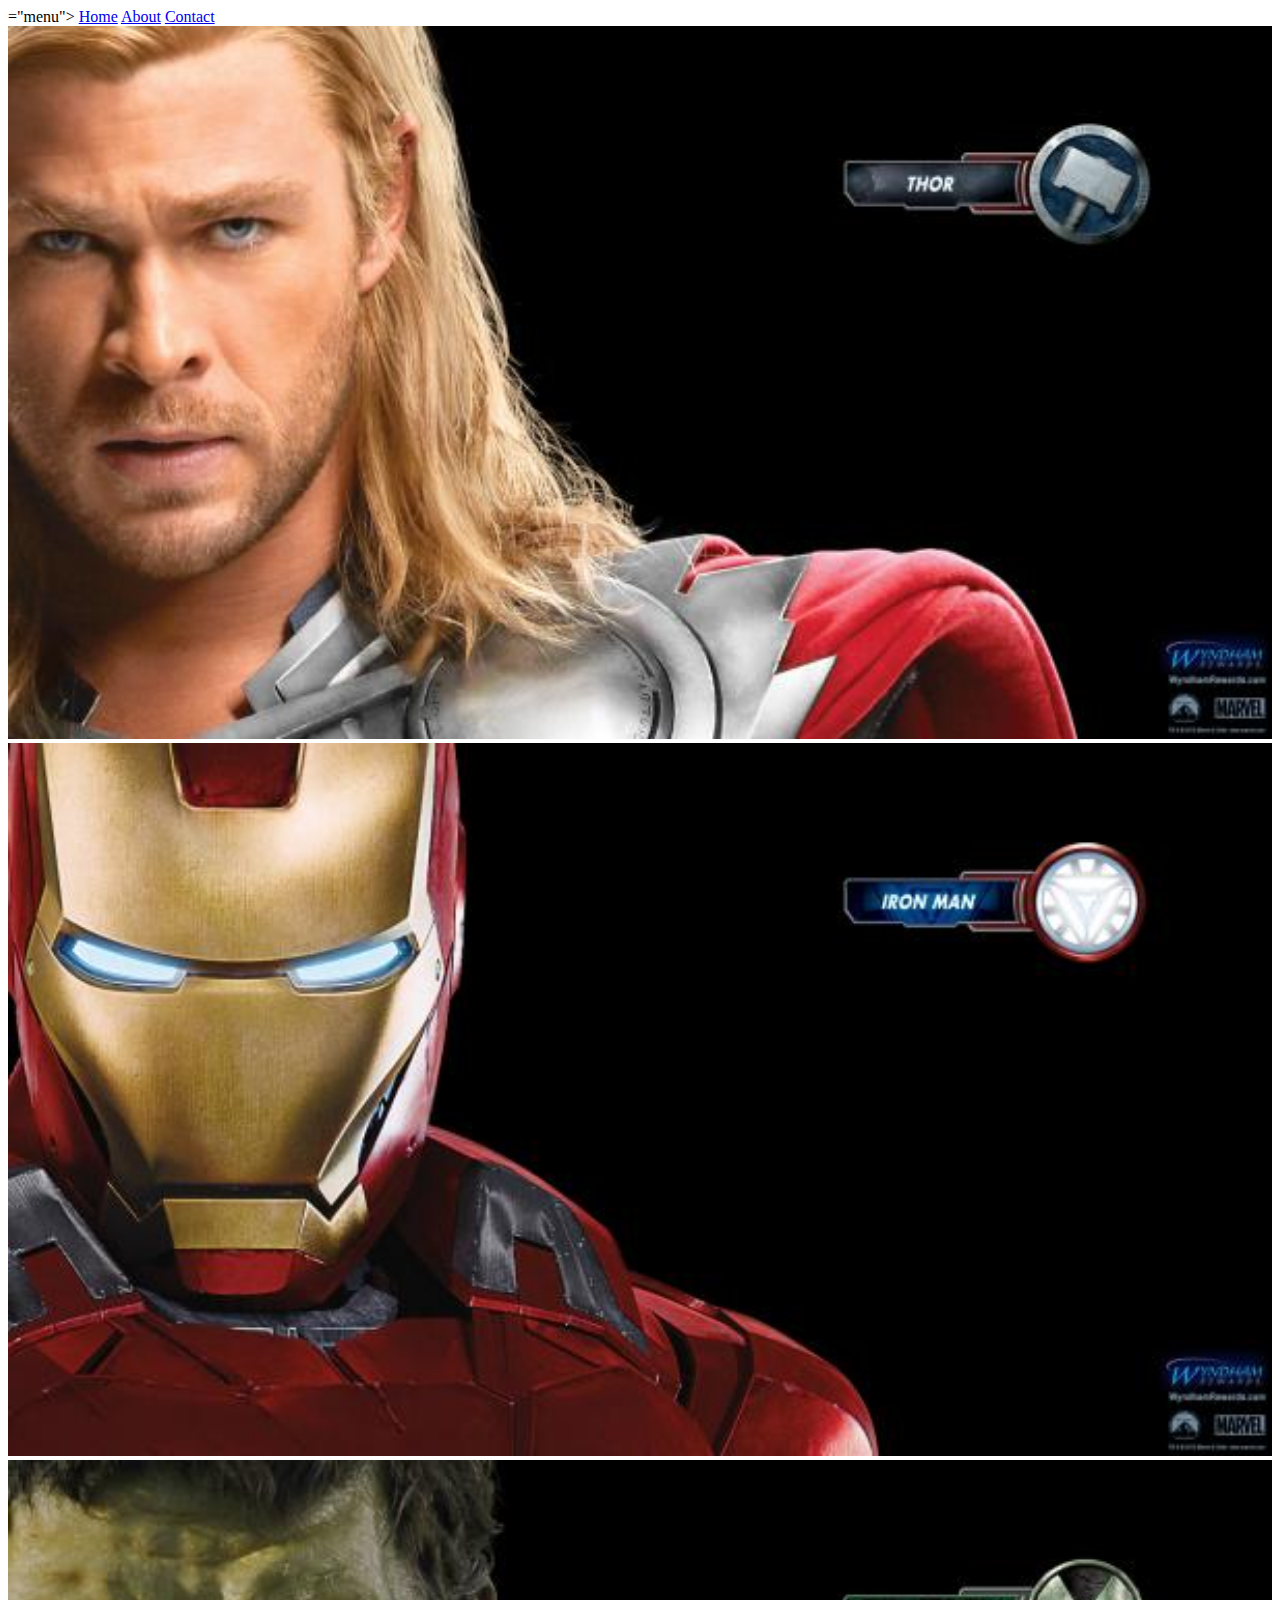
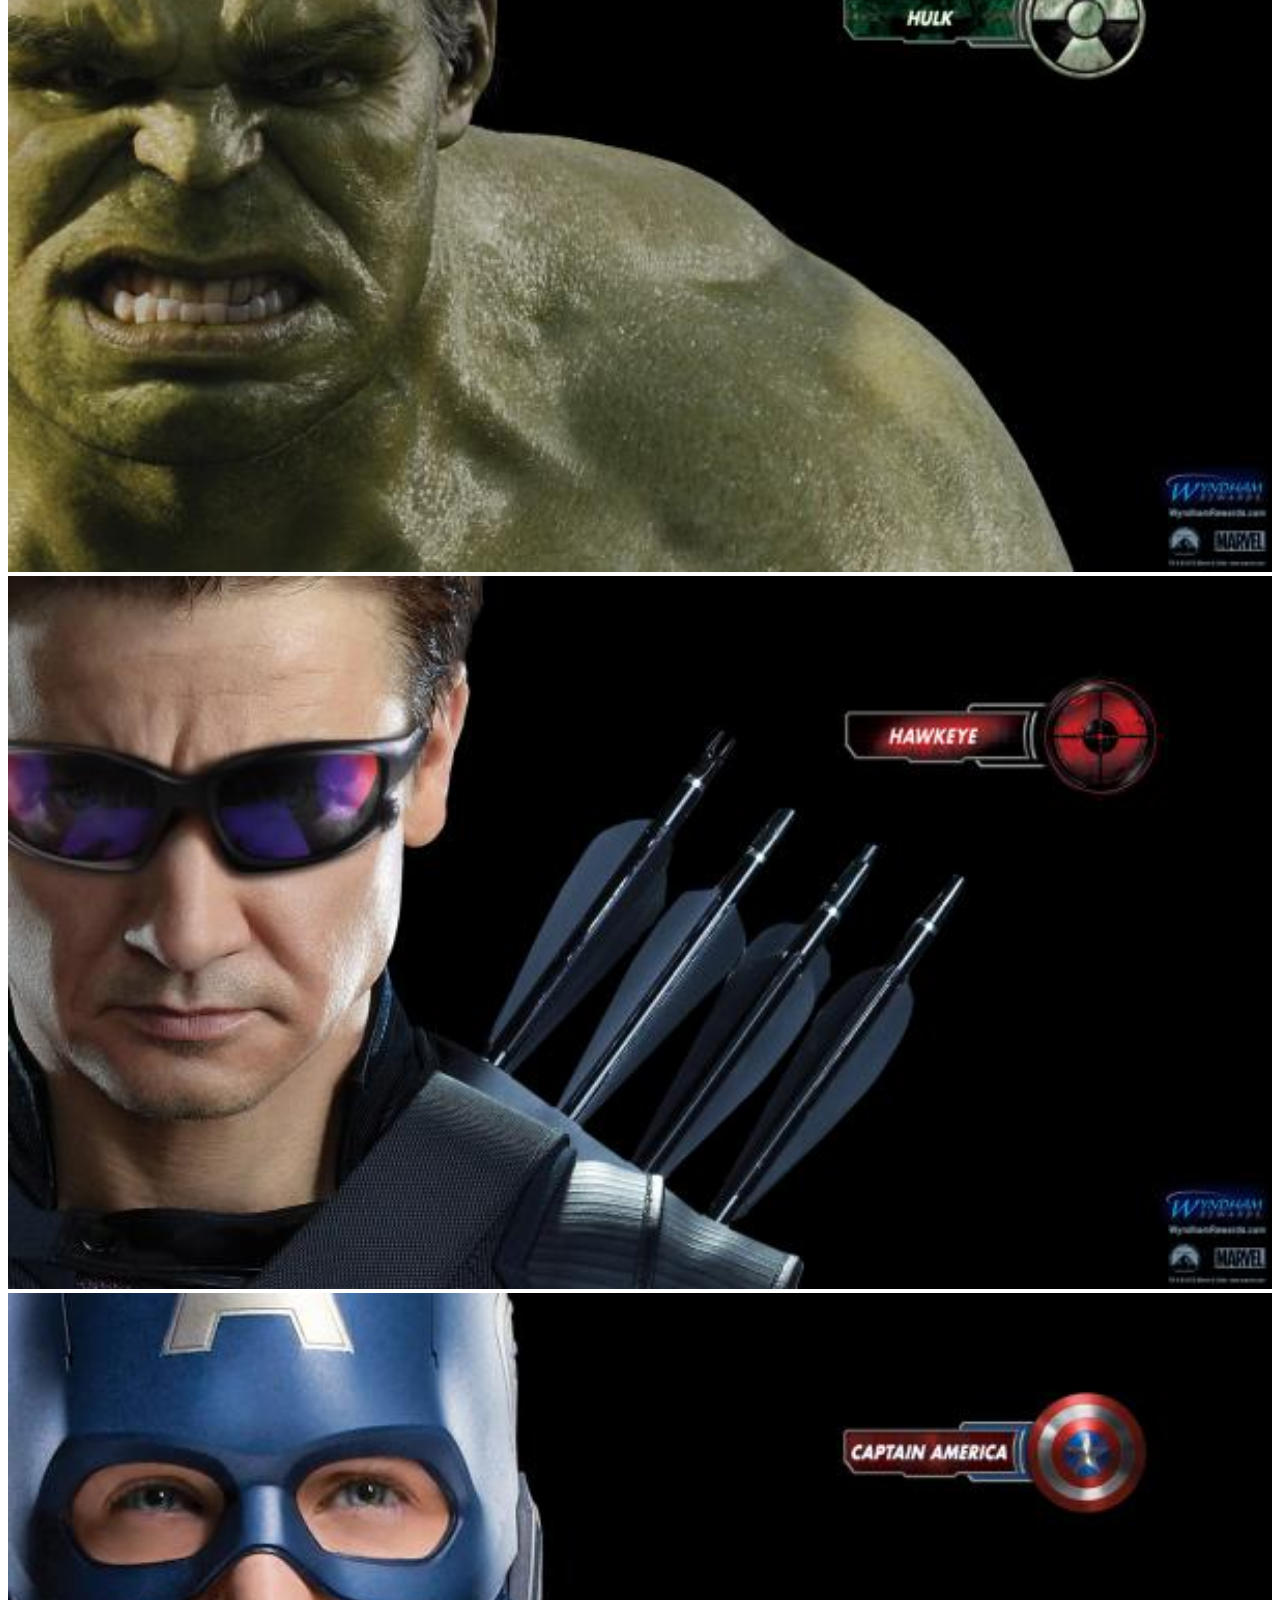
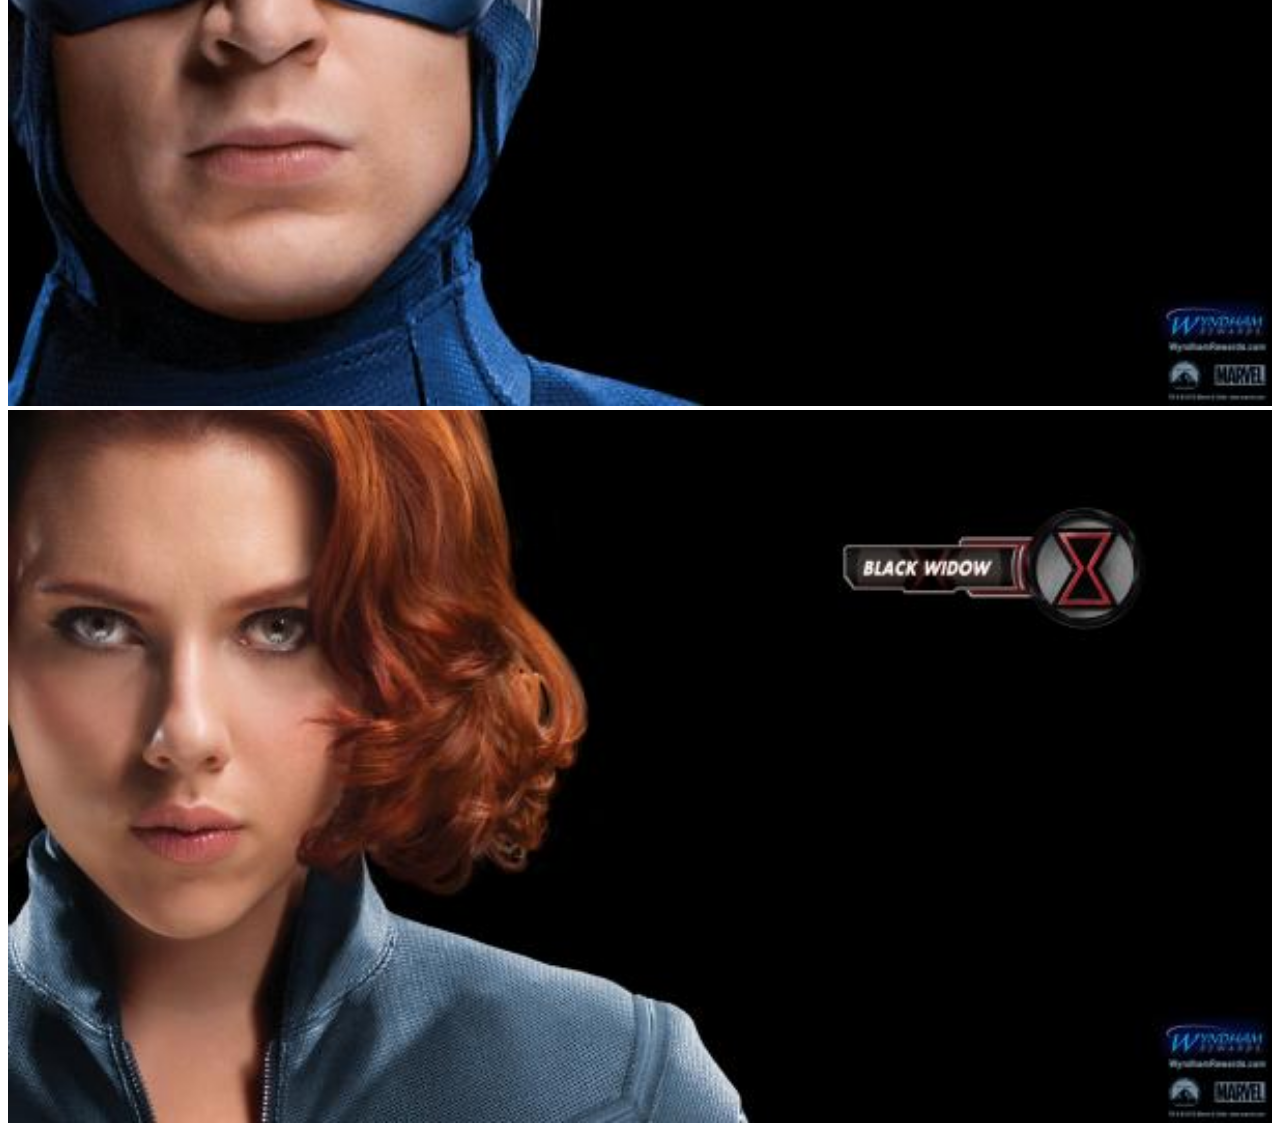
<file: Index.html>
<!DOCTYPE html>
<html>
    <head>
        <link rel="stylesheet" href="style.css">
    </head>
    <body>
        <div id>="menu">
            <a href="index.html">Home</a>
            <a href="about.html">About</a>
            <a href="contact.html">Contact</a>
        </div>
         <div class="gallery">
            <a href="avenger-1.html"><img src="images/avengers_01.jpg" /></a>
            <a href="avenger-2.html"><img src="images/avengers_02.jpg" /></a>
            <a href="avenger-3.html"><img src="images/avengers_03.jpg" /></a>
            <a href="avenger-4.html"><img src="images/avengers_04.jpg" /></a>
            <a href="avenger-5.html"><img src="images/avengers_05.jpg" /></a>
            <a href="avenger-6.html"><img src="images/avengers_06.jpg" /></a>
        </div>
    </body>
</html>
</file>
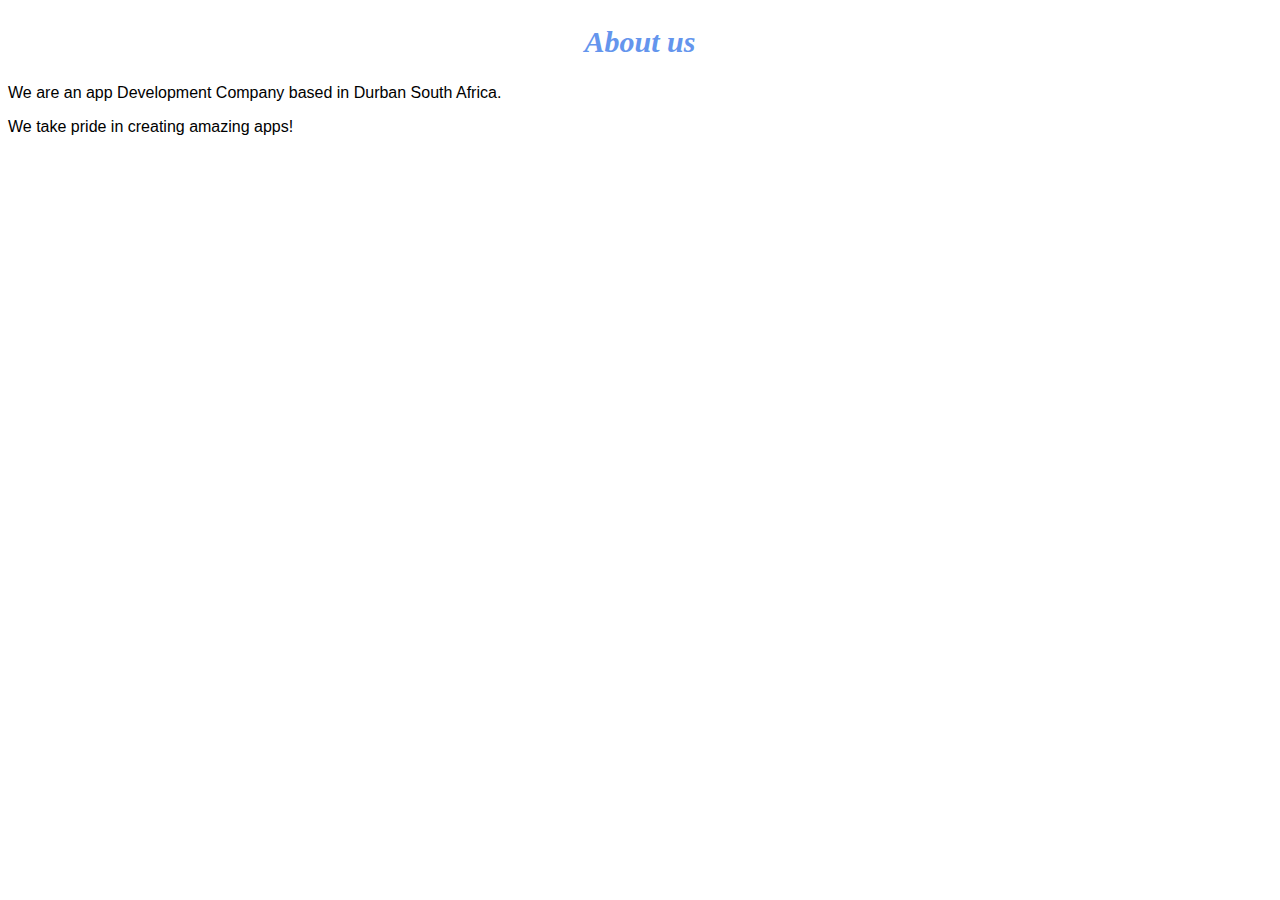
<file: about.html>
<!DOCTYPE html>
<html>
    <head>
        <link rel="stylesheet" href="style.css">
    </head>
    <body>
        <h2>About us</h2>
        <p>We are an app Development Company based in Durban South Africa.</p>
        <p>We take pride in creating amazing apps!</p>
        
    </body>
</html>
</file>
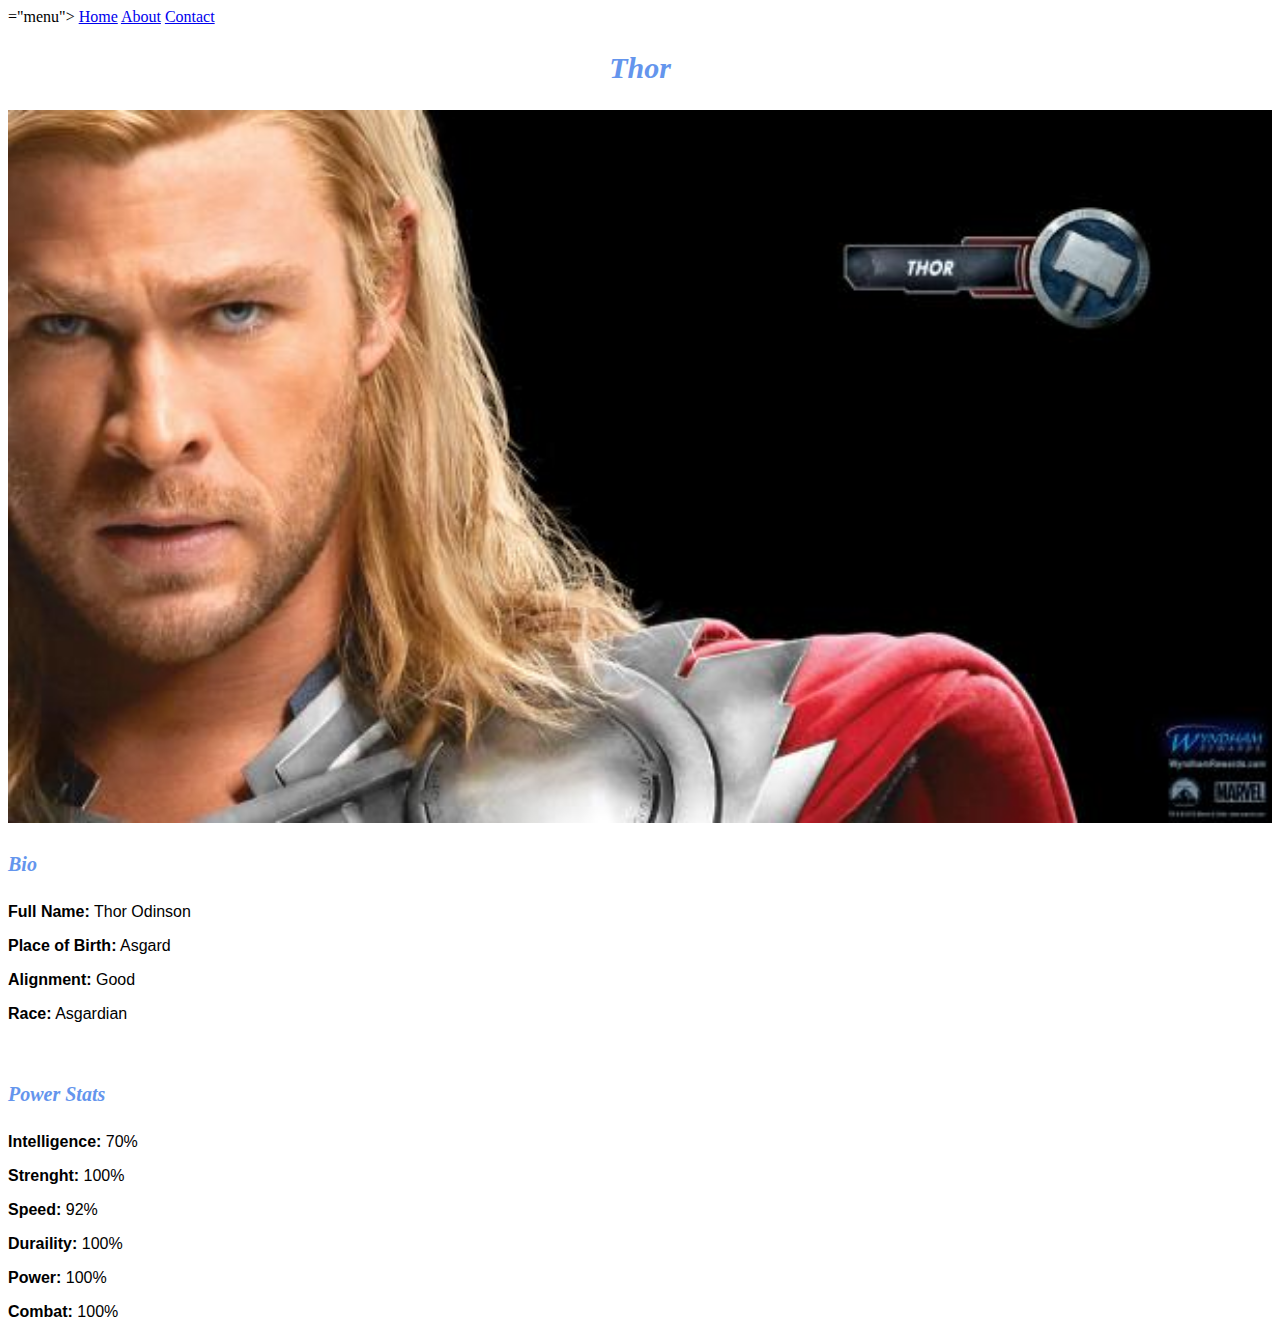
<file: avenger-1.html>
<!DOCTYPE html>
<html>
    <head>
        <link rel="stylesheet" href="style.css">
    </head>
    <body>
        <div id>="menu">
            <a href="index.html">Home</a>
            <a href="about.html">About</a>
            <a href="contact.html">Contact</a>
        </div>
        <h2>Thor</h2>
        <div class="gallery">
            <img src="images/avengers_01.jpg" />
        </div>
        <h4>Bio</h4>
        <p><b>Full Name:</b> Thor Odinson</p>
        <p><b>Place of Birth:</b> Asgard</p>
        <p><b>Alignment:</b> Good</p>
        <p><b>Race:</b> Asgardian</p>

        <br>

        <h4>Power Stats</h4>
        <p><b>Intelligence:</b> 70%</p>
        <p><b>Strenght:</b> 100%</p>
        <p><b>Speed:</b> 92%</p>
        <p><b>Duraility:</b> 100%</p>
        <p><b>Power:</b> 100%</p>
        <p><b>Combat:</b> 100%</p>
    </body>
</html>
</file>
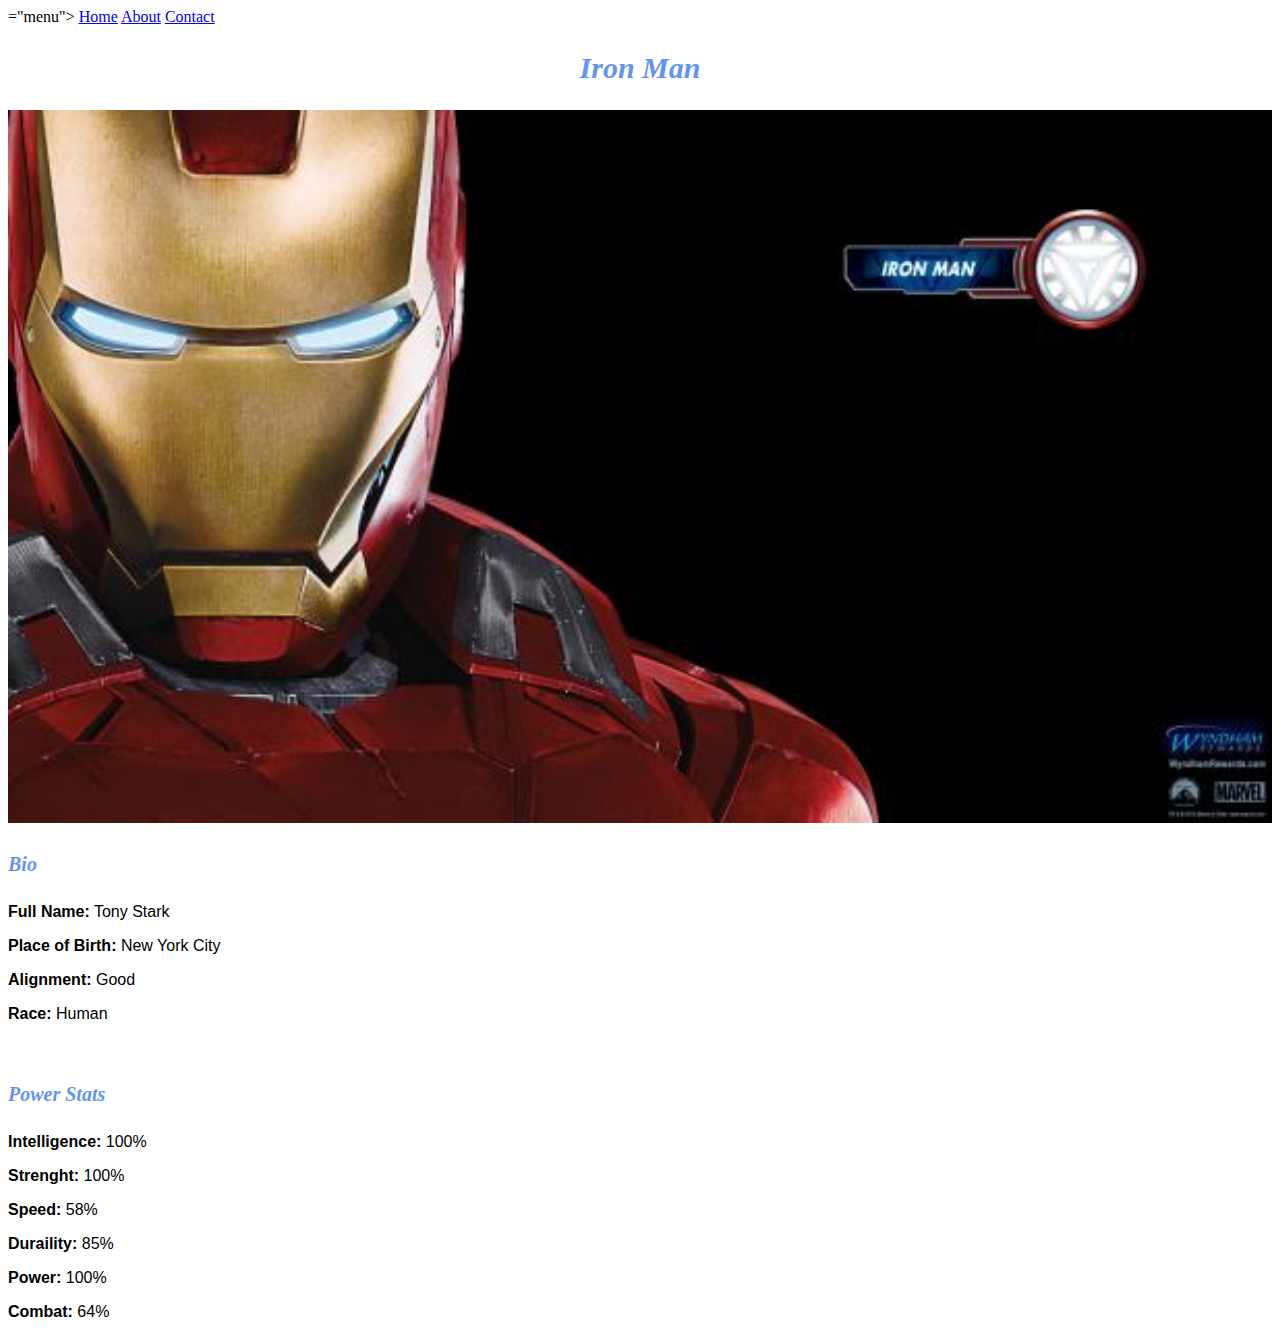
<file: avenger-2.html>
<!DOCTYPE html>
<html>
    <head>
        <link rel="stylesheet" href="style.css">
    </head>
    <body>
        <div id>="menu">
            <a href="index.html">Home</a>
            <a href="about.html">About</a>
            <a href="contact.html">Contact</a>
        </div>
        <h2>Iron Man</h2>
        <div class="gallery">
            <img src="images/avengers_02.jpg" />
        </div>
        <h4>Bio</h4>
        <p><b>Full Name:</b> Tony Stark</p>
        <p><b>Place of Birth:</b> New York City</p>
        <p><b>Alignment:</b> Good</p>
        <p><b>Race:</b> Human</p>
        <br>
        <h4>Power Stats</h4>
        <p><b>Intelligence:</b> 100%</p>
        <p><b>Strenght:</b> 100%</p>
        <p><b>Speed:</b> 58%</p>
        <p><b>Duraility:</b> 85%</p>
        <p><b>Power:</b> 100%</p>
        <p><b>Combat:</b> 64%</p>
    </body>
</html>
</file>
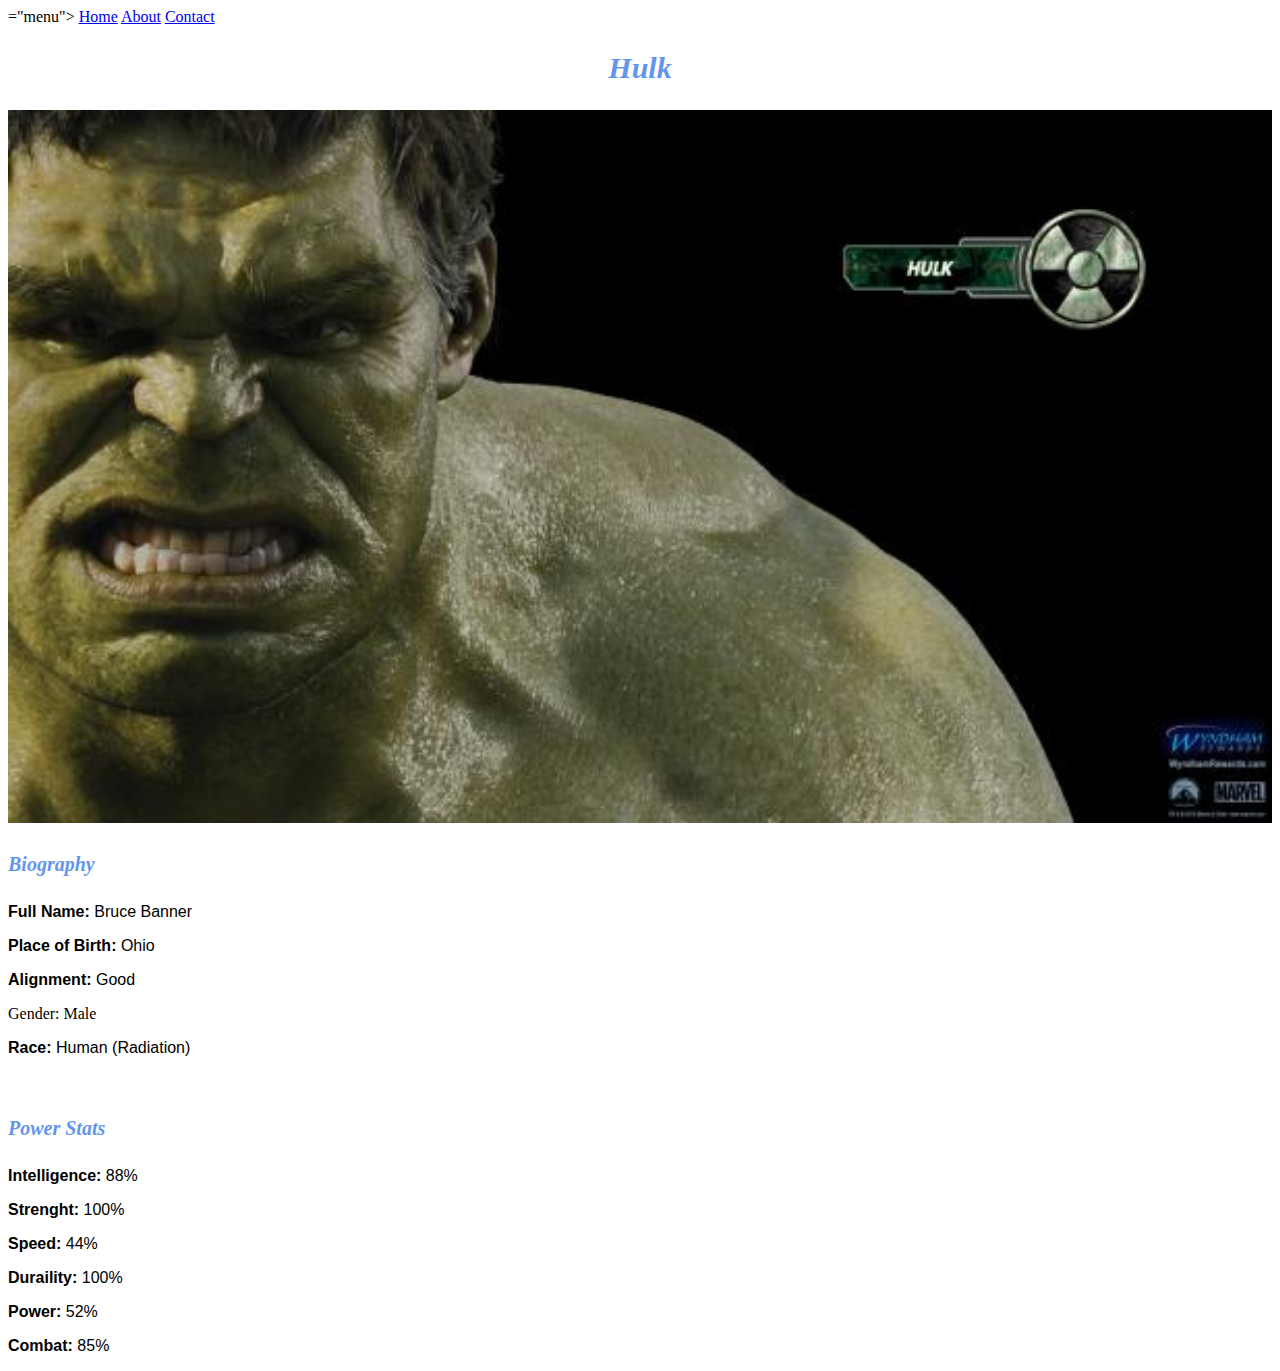
<file: avenger-3.html>
<!DOCTYPE html>
<html>
    <head>
        <link rel="stylesheet" href="style.css">
    </head>
    <body>
        <div id>="menu">
            <a href="index.html">Home</a>
            <a href="about.html">About</a>
            <a href="contact.html">Contact</a>
        </div>
        <h2>Hulk</h2>
        <div class="gallery">
            <img src="images/avengers_03.jpg" />
        </div>
        <h4>Biography</h4>
        <p><b>Full Name:</b> Bruce Banner</p>
        <p><b>Place of Birth:</b> Ohio</p>
        <p><b>Alignment:</b> Good</p>
        <p></p>Gender:</b> Male</p>
        <p><b>Race:</b> Human (Radiation)</p>

        <br/>

        <h4>Power Stats</h4>
        <p><b>Intelligence:</b> 88%</p>
        <p><b>Strenght:</b> 100%</p>
        <p><b>Speed:</b> 44%</p>
        <p><b>Duraility:</b> 100%</p>
        <p><b>Power:</b> 52%</p>
        <p><b>Combat:</b> 85%</p>
    </body>
</html>
</file>
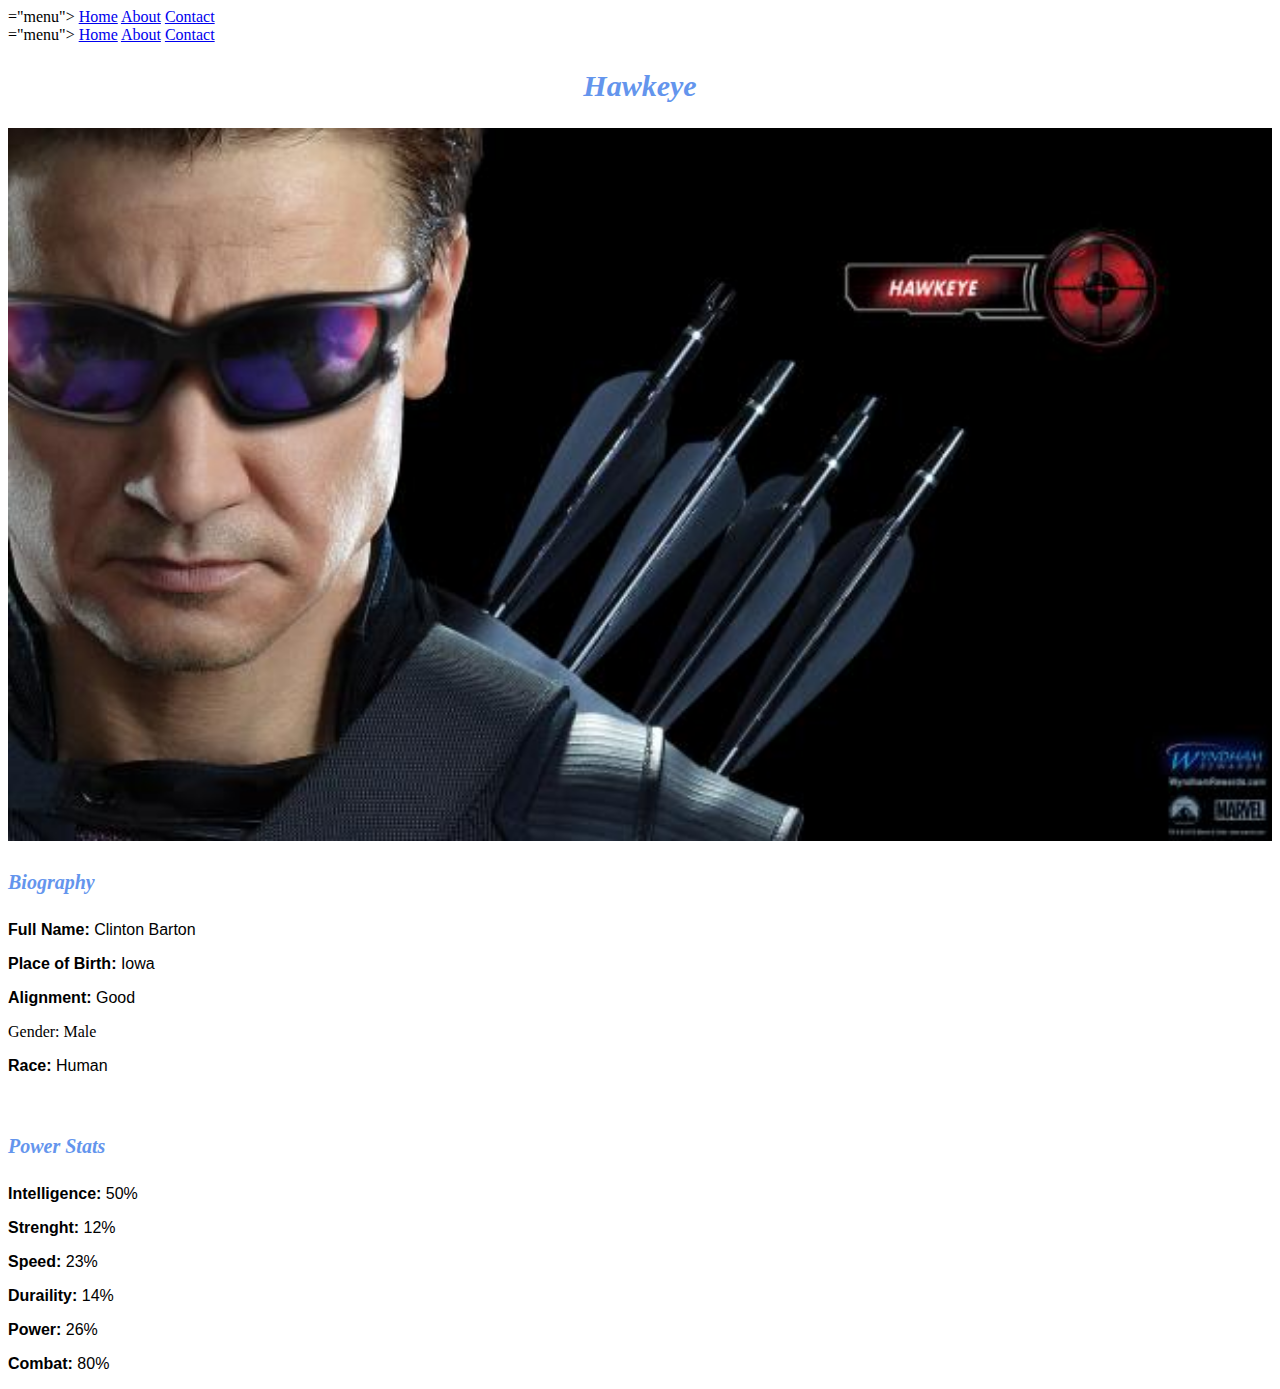
<file: avenger-4.html>
<!DOCTYPE html>
<html>
    <head>
        <link rel="stylesheet" href="style.css">
    </head>
    <body>
        <div id>="menu">
            <a href="index.html">Home</a>
            <a href="about.html">About</a>
            <a href="contact.html">Contact</a>
        </div><div id>="menu">
            <a href="index.html">Home</a>
            <a href="about.html">About</a>
            <a href="contact.html">Contact</a>
        </div>
        <h2>Hawkeye</h2>
        <div class="gallery">
            <img src="images/avengers_04.jpg" />
        </div>
        <h4>Biography</h4>
        <p><b>Full Name:</b> Clinton Barton</p>
        <p><b>Place of Birth:</b> Iowa</p>
        <p><b>Alignment:</b> Good</p>
        <p></p>Gender: </b> Male</p>
        <p><b>Race:</b> Human</p>
        
        <br/>

        <h4>Power Stats</h4>
        <p><b>Intelligence:</b> 50%</p>
        <p><b>Strenght:</b> 12%</p>
        <p><b>Speed:</b> 23%</p>
        <p><b>Duraility:</b> 14%</p>
        <p><b>Power:</b> 26%</p>
        <p><b>Combat:</b> 80%</p>
    </body>
</html>
</file>
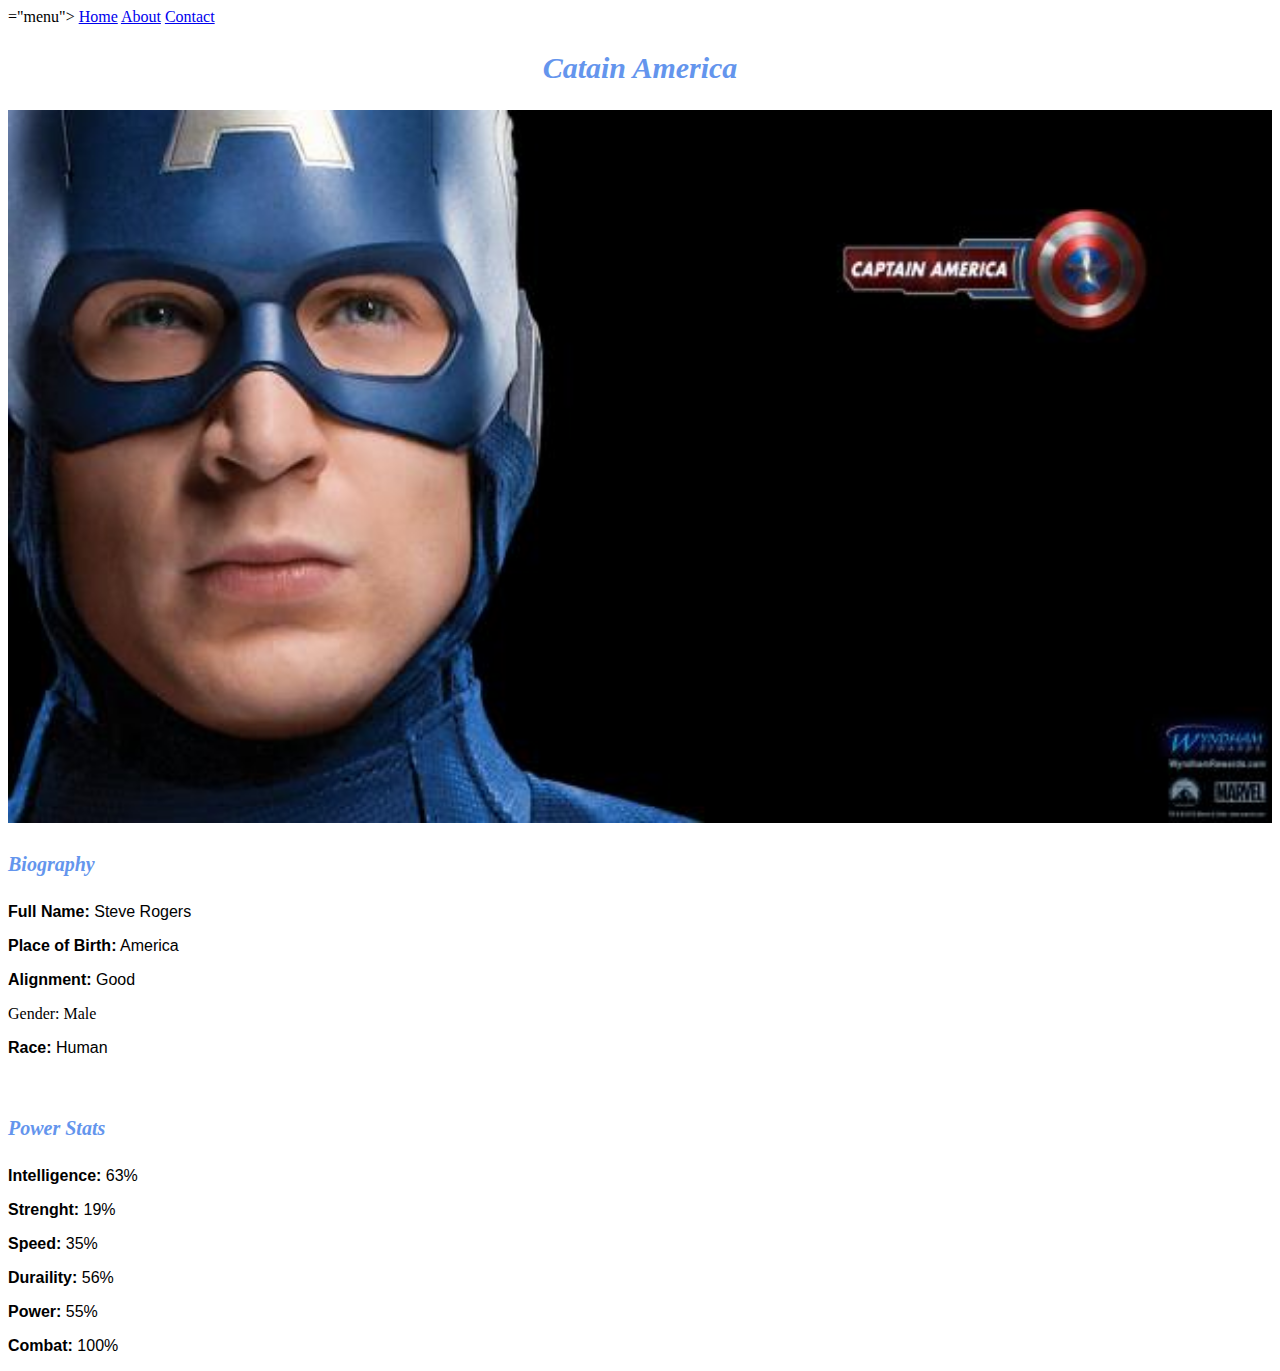
<file: avenger-5.html>
<!DOCTYPE html>
<html>
    <head>
        <link rel="stylesheet" href="style.css">
    </head>
    <body>
        <div id>="menu">
            <a href="index.html">Home</a>
            <a href="about.html">About</a>
            <a href="contact.html">Contact</a>
        </div>
        <h2>Catain America</h2>
        <div class="gallery">
            <img src="images/avengers_05.jpg" />
        </div>
        <h4>Biography</h4>
        <p><b>Full Name:</b> Steve Rogers</p>
        <p><b>Place of Birth:</b> America</p>
        <p><b>Alignment:</b> Good</p>
        <p></p>Gender: </b> Male</p>
        <p><b>Race:</b> Human</p>
        
        <br/>

        <h4>Power Stats</h4>
        <p><b>Intelligence:</b> 63%</p>
        <p><b>Strenght:</b> 19%</p>
        <p><b>Speed:</b> 35%</p>
        <p><b>Duraility:</b> 56%</p>
        <p><b>Power:</b> 55%</p>
        <p><b>Combat:</b> 100%</p>
    </body>
</html>
</file>
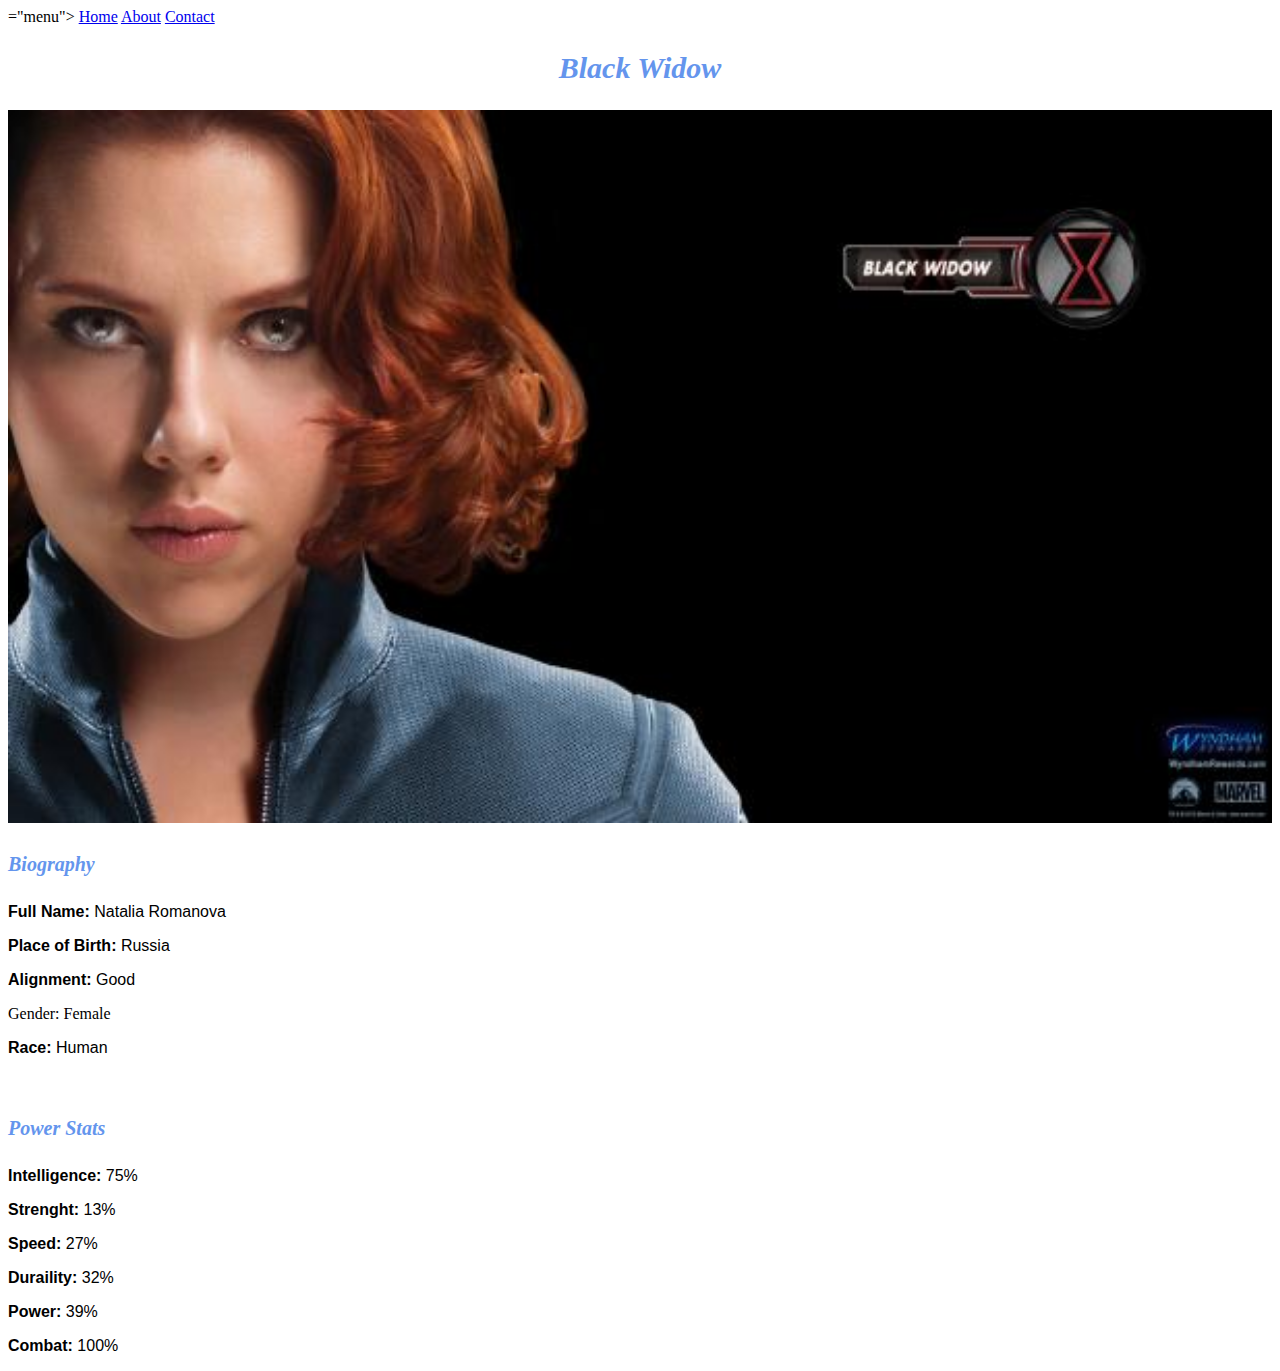
<file: avenger-6.html>
<!DOCTYPE html>
<html>
    <head>
        <link rel="stylesheet" href="style.css">
    </head>
    <body>
        <div id>="menu">
            <a href="index.html">Home</a>
            <a href="about.html">About</a>
            <a href="contact.html">Contact</a>
        </div>
        <h2>Black Widow</h2>
        <div class="gallery">
            <img src="images/avengers_06.jpg" />
        </div>
        <h4>Biography</h4>
        <p><b>Full Name:</b> Natalia Romanova</p>
        <p><b>Place of Birth:</b> Russia</p>
        <p><b>Alignment:</b> Good</p>
        <p></p>Gender: </b> Female</p>
        <p><b>Race:</b> Human</p>
        
        <br/>

        <h4>Power Stats</h4>
        <p><b>Intelligence:</b> 75%</p>
        <p><b>Strenght:</b> 13%</p>
        <p><b>Speed:</b> 27%</p>
        <p><b>Duraility:</b> 32%</p>
        <p><b>Power:</b> 39%</p>
        <p><b>Combat:</b> 100%</p>
    </body>
</html>
</file>
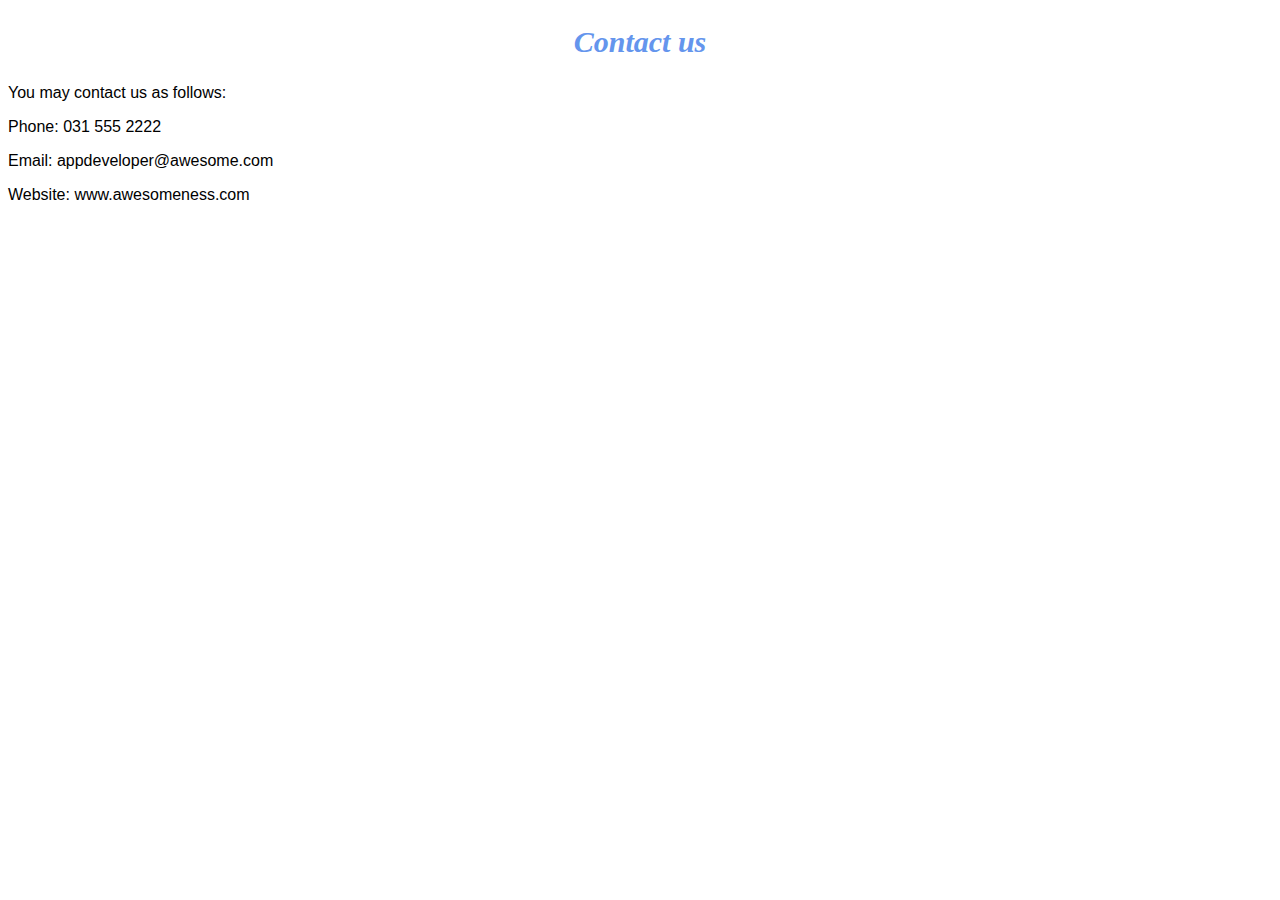
<file: contact.html>
<!DOCTYPE html>
<html>
    <head>
        <link rel="stylesheet" href="style.css">
    </head>
    <body>
        <h2>Contact us</h2>
        <p>You may contact us as follows:</p>
        <p>Phone:  031 555 2222</p>
        <p>Email: appdeveloper@awesome.com</p>
        <p>Website: www.awesomeness.com</p>
    </body>
</html>
</file>
<file: style.css>
.gallery img{
    width: 100%
}

h2{
    Font-family:Impact, fantasy;
    text-align: center;
    font-size: 30px;
    color: cornflowerblue;
    font-style: italic;
}

h4{
    font-family: Impact, fantasy;
    font-size: 20px;
    font-style: italic;
    color: cornflowerblue;
}

p{
    font-family: Helvetica, sans-serif;
}

#menu{
    width: 100%;
    height: 40px;
    background-color: cornflowerblue;
    padding-top: 12px;
}

#menu a{
    color: #ffffff;
    font-family: Helvetica, sans-serif;
    font-size: 18px;
    text-decoration: none;
    font-weight: 800;
    padding-left: 20px;
    padding-right: 20px;
}

#menu a:hover{
    color: #5007bd;
}
</file>
